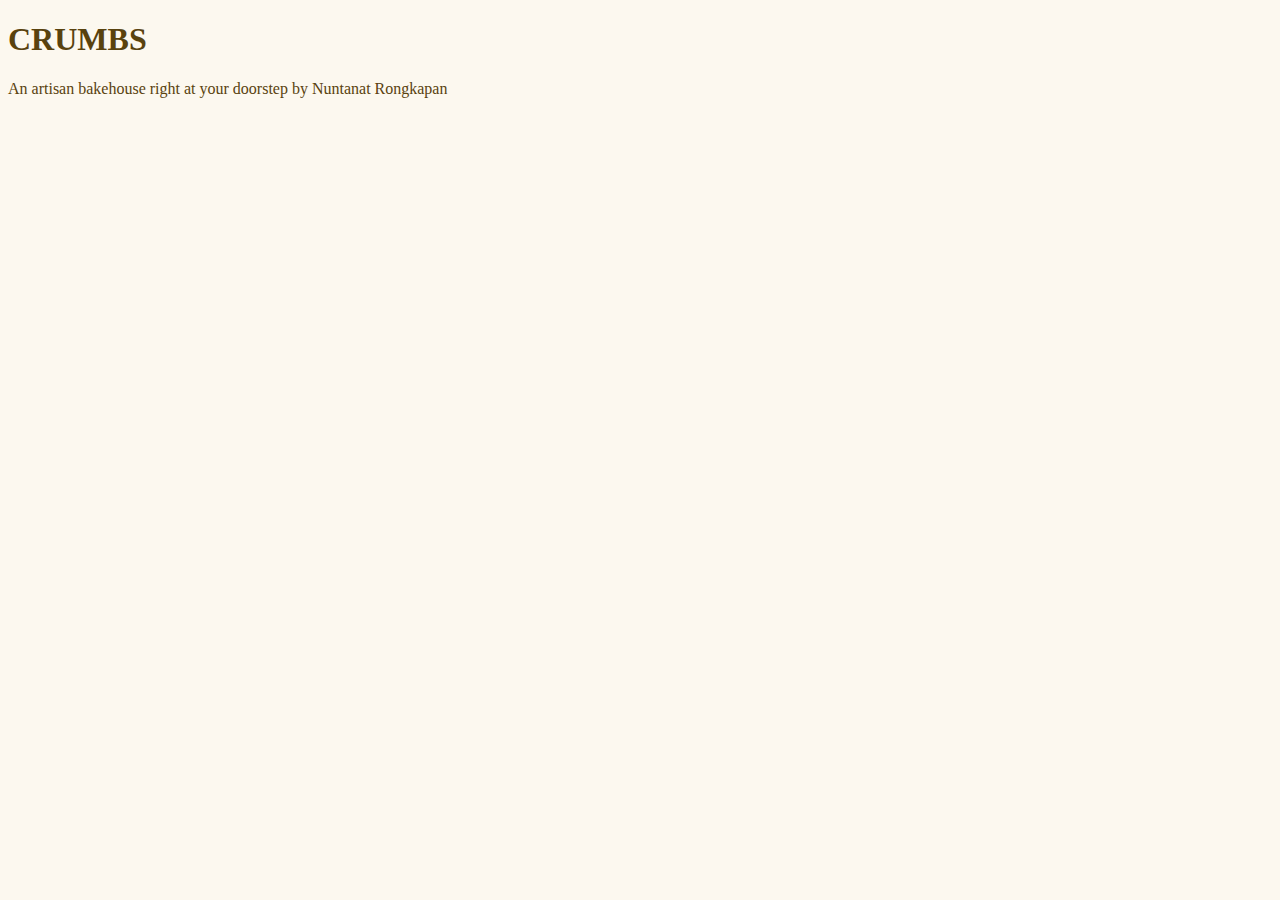
<file: unit_1/index.html>
<!DOCTYPE html>
<html>
	<head>
		<title>CRUMBS :: Artisan Bakehouse</title>
		<link rel="stylesheet" type="text/css" href="css/style.css">
	</head>
	
	<body>
		<h1>CRUMBS</h1>

		<p>An artisan bakehouse right at your doorstep by Nuntanat Rongkapan</p>

	</body>
</html>
</file>
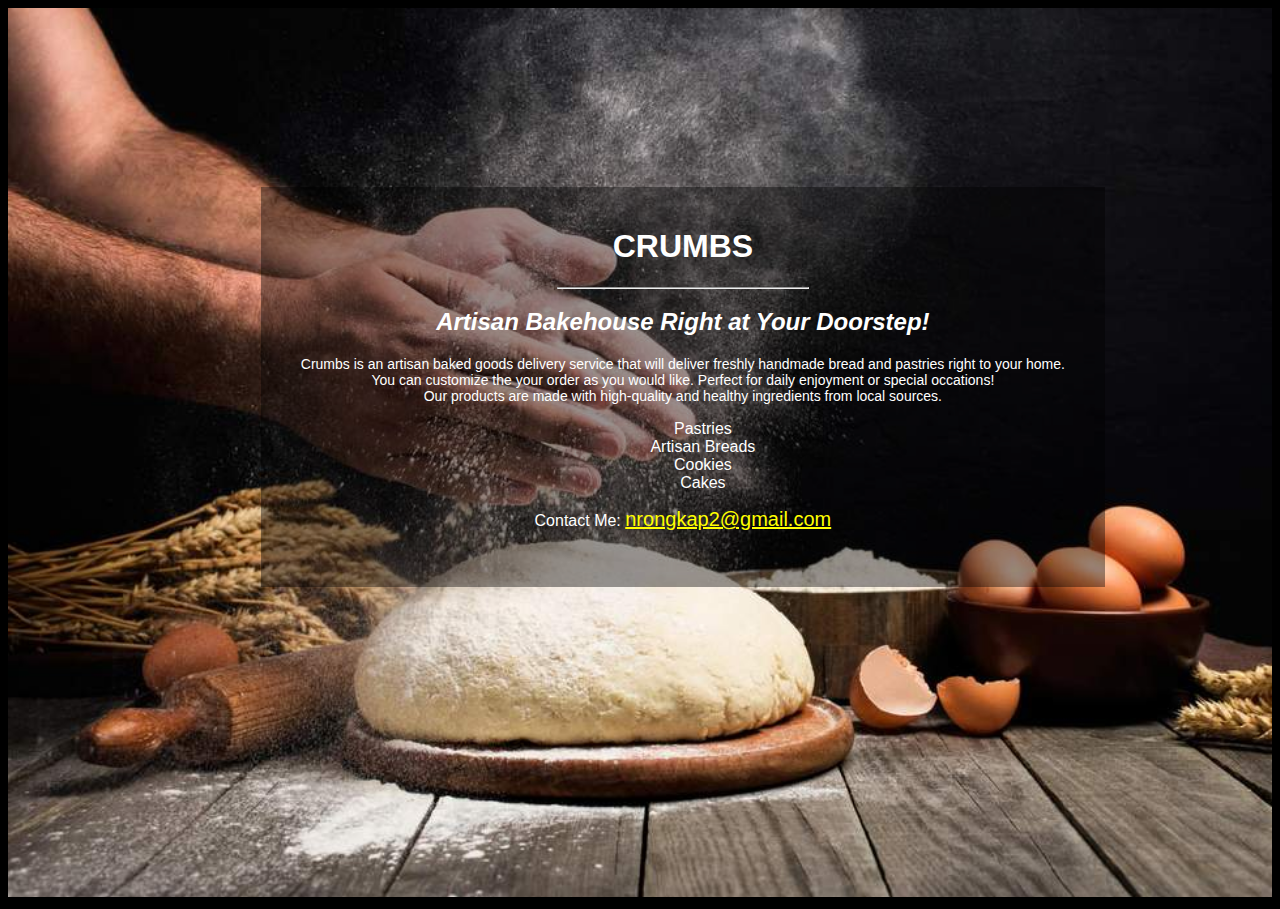
<file: unit_3/index.html>
<!DOCTYPE html>
<html>
	<head>
		<title>CRUMBS :: Artisan Bakehouse</title>
		<link rel="stylesheet" type="text/css" href="css/style.css">
	</head>
	
	<body>

		<div class="container">
			<img src="images/bread-flour.jpg" alt="Hands with Flour and Bread Dough" style="width: 100%">
			<div class="textbox">
				<h1>CRUMBS</h1>
				<hr>
				<h2 id="slogan">Artisan Bakehouse Right at Your Doorstep!</h2>

				<p id="about">Crumbs is an artisan baked goods delivery service that will deliver freshly handmade bread and pastries right to your home. <br> You can customize the your order as you would like. Perfect for daily enjoyment or special occations! <br> Our products are made with high-quality and healthy ingredients from local sources.</p>

				<ul>
					<li>Pastries</li>
					<li>Artisan Breads</li>
					<li>Cookies</li>
					<li>Cakes</li>
				</ul>

				<p>Contact Me: <a id="popup-link" href="mailto:nrongkap2@gmail.com">nrongkap2@gmail.com</a> </p>
			</div>
		</div>

	</body>
</html>
</file>
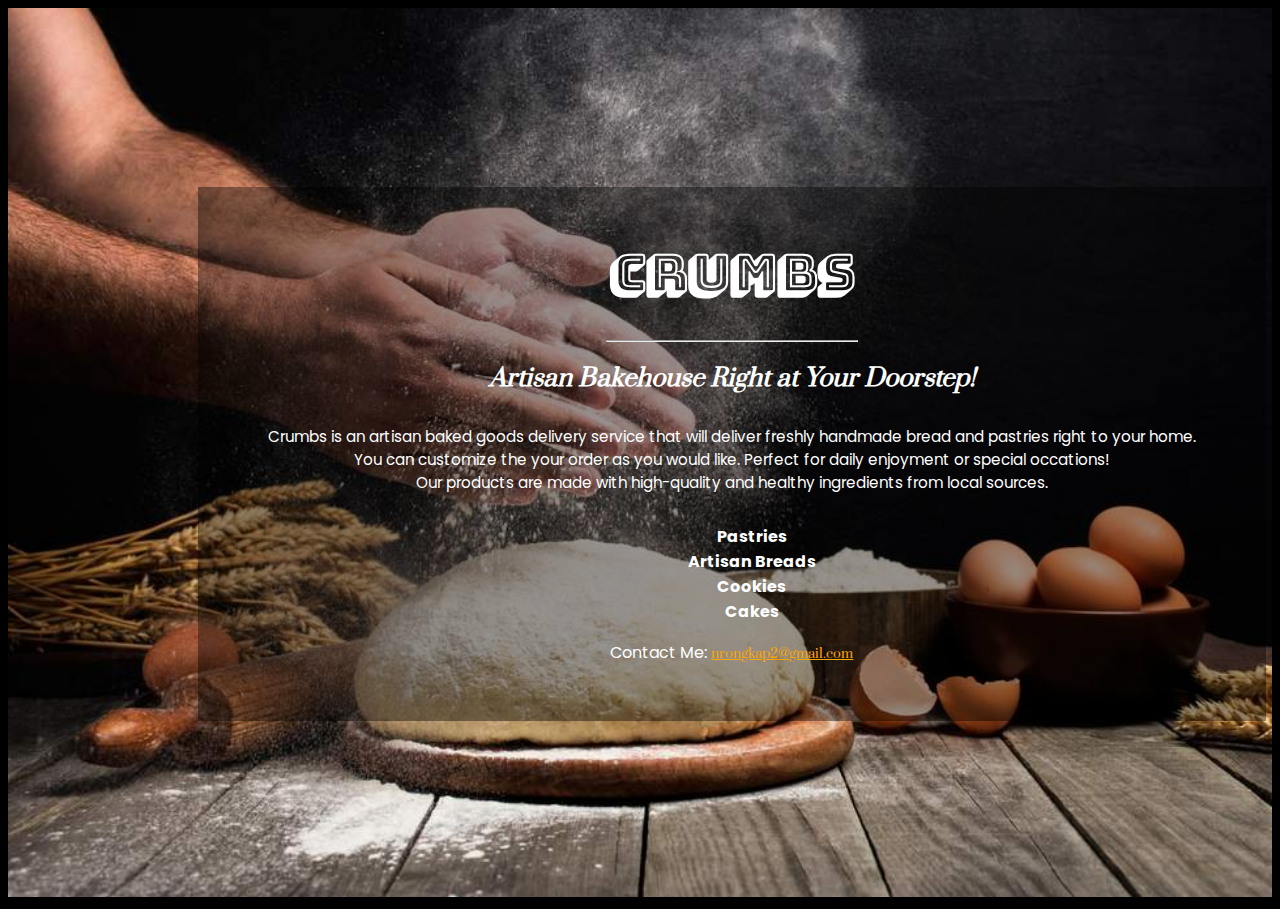
<file: unit_4/index.html>
<!DOCTYPE html>
<html>
	<head>
		<title>CRUMBS :: Artisan Bakehouse</title>
		<link rel="stylesheet" type="text/css" href="css/style.css">
	</head>
	
	<body>

		<div class="container">
			<img src="images/bread-flour.jpg" alt="Hands with Flour and Bread Dough" 
			style="width: 100%">
			<div class="textbox">
				<h1>CRUMBS</h1>
				<hr>
				<h2 id="slogan">Artisan Bakehouse Right at Your Doorstep!</h2>

				<p id="about">Crumbs is an artisan baked goods delivery service that will deliver freshly handmade bread and pastries right to your home. <br> You can customize the your order as you would like. Perfect for daily enjoyment or special occations! <br> Our products are made with high-quality and healthy ingredients from local sources.</p>

				<ul>
					<li>Pastries</li>
					<li>Artisan Breads</li>
					<li>Cookies</li>
					<li>Cakes</li>
				</ul>

				<p>Contact Me: <a id="popup-link" href="mailto:nrongkap2@gmail.com">nrongkap2@gmail.com</a> </p>
			</div>
		</div>

	</body>
</html>
</file>
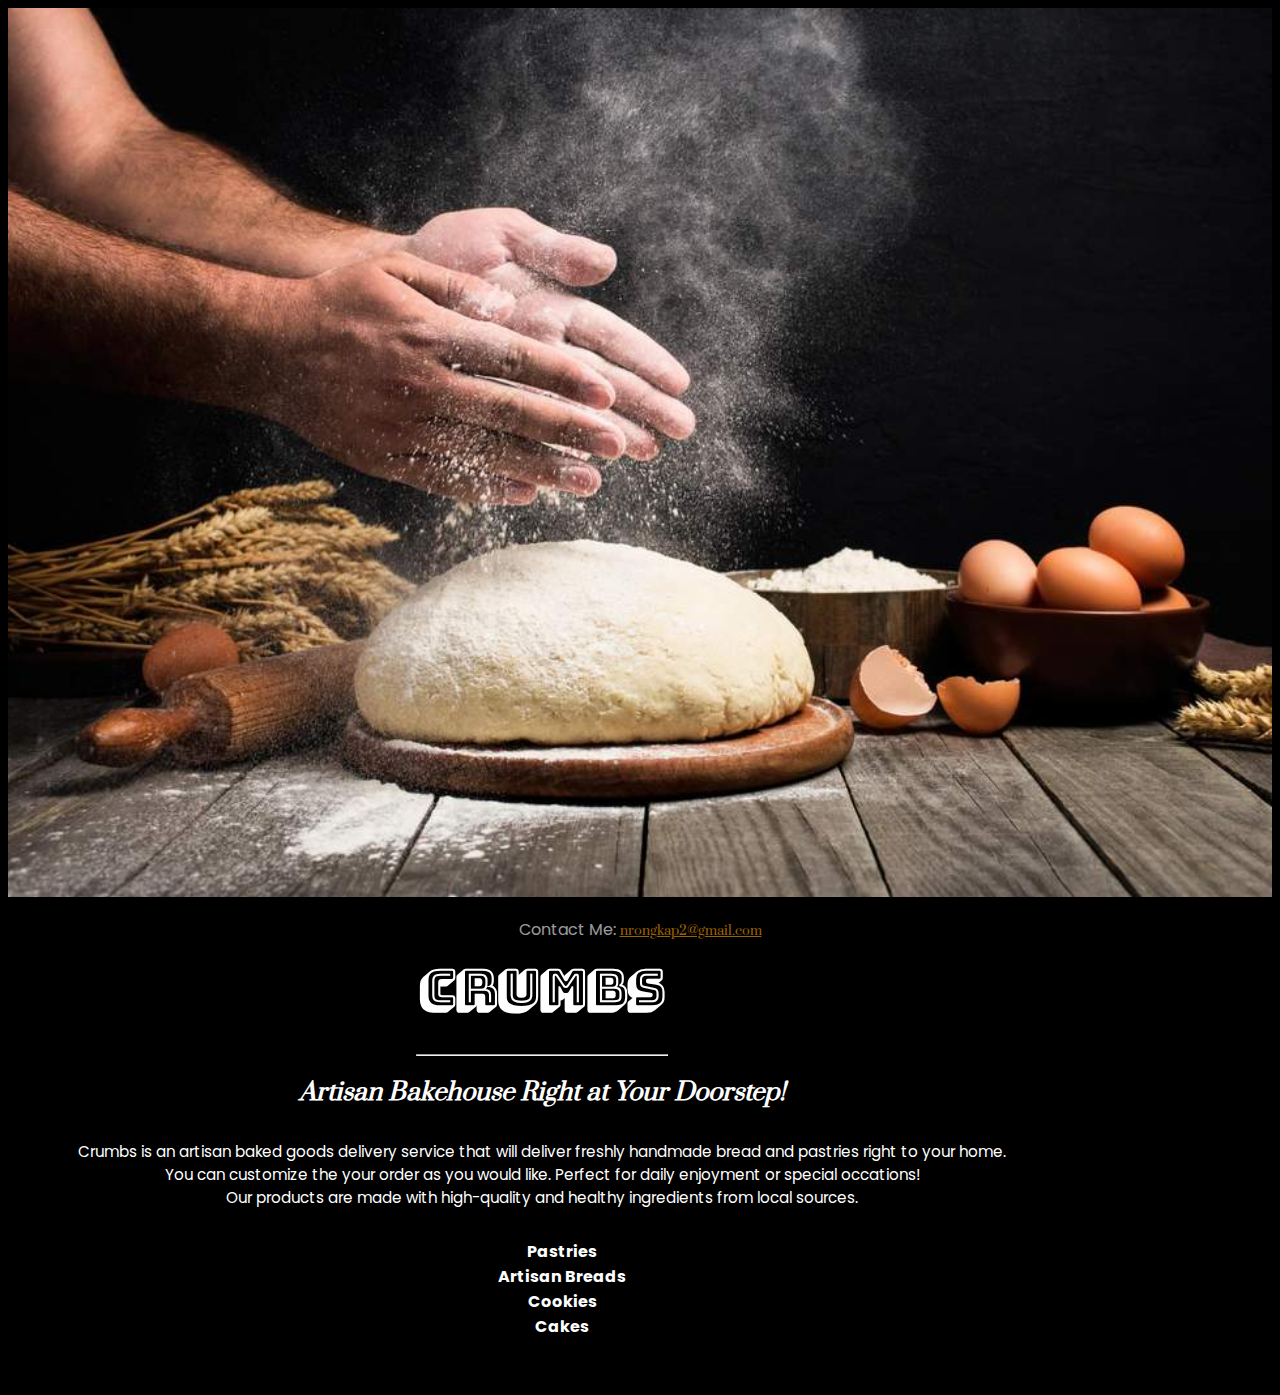
<file: unit_5/index.html>
<!DOCTYPE html>
<html>
	<head>
		<title>CRUMBS :: Artisan Bakehouse</title>
		<link rel="stylesheet" type="text/css" href="css/style.css">
	</head>
	
	<body>

		<div class="container">
			<img src="images/bread-flour.jpg" alt="Hands with Flour and Bread Dough" 
			style="width: 100%">
			<div class="textbox">
				<h1>CRUMBS</h1>
				<hr>
				<h2 id="slogan">Artisan Bakehouse Right at Your Doorstep!</h2>

				<p id="about">Crumbs is an artisan baked goods delivery service that will deliver freshly handmade bread and pastries right to your home. <br> You can customize the your order as you would like. Perfect for daily enjoyment or special occations! <br> Our products are made with high-quality and healthy ingredients from local sources.</p>

				<ul>
					<li>Pastries</li>
					<li>Artisan Breads</li>
					<li>Cookies</li>
					<li>Cakes</li>
				</ul>
			</div>
			<footer>
				<p>Contact Me: <a id="popup-link" href="mailto:nrongkap2@gmail.com">nrongkap2@gmail.com</a> </p>
			</footer>
				
			
		</div>

	</body>
</html>
</file>
<file: unit_1/css/style.css>
body {
	background-color: #fcf8ef;
}

h1, p {
	color: #59420e;
}
</file>
<file: unit_3/css/style.css>
body {
	background: #000;
	background-size: cover;
	font-family: Helvetica;
	color: #fff;
	text-align: center;
}

.container {
	position: relative;
}

.textbox {
	position: absolute;
	top: 20%;
	left: 20%;
	padding: 40px;
	padding-top: 20px;
	background: rgba(0,0,0,0.4);
}


h1 {
	color: white;
	font-family: Helvetica;
	font-weight: bold;
}

hr {
	width: 250px;
}

#slogan {
	font-style: italic;
}

#about {
	font-size: 14px;
	text-transform: thin;
}

#popup-link {
	color: yellow;

}

ul {
	list-style-type: none;
}

a {
	font-family: Helvetica;
	color: rgba(250,250,250,0.5);
	font-size: 20px;
}
</file>
<file: unit_4/css/style.css>
@import url('https://fonts.googleapis.com/css?family=Bungee+Shade|Poppins|Prata');

body {
	background: #000;
	background-size: cover;
	font-family: Helvetica;
	color: #fff;
	text-align: center;
}

p {
	font-family: Poppins, sans-serif;
}

.container {
	position: relative;
}

.textbox {
	position: absolute;
	top: 20%;
	left: 15%;
	padding: 40px;
	padding-top: 20px;
	background: rgba(0,0,0,0.4);
}


h1 {
	font-family: 'Bungee Shade', cursive;
	color: white;
	font-size: 50px;
	
}

hr {
	width: 250px;
}

#slogan {
	font-style: italic;
	font-family: 'Prata', sans-serif;
}

#about {
	font-size: 0.95em;
	text-transform: thin;
	font-family: 'Poppins', sans-serif;
	margin: 2em;
}

#popup-link {
	color: orange;
	font-size: 0.8em;

}

ul {
	list-style-type: none;
	font-family: 'Poppins', sans-serif;
	font-weight: bold;
}

a {
	font-family: Prata, serif;
	color: rgba(250,250,250,0.5);
	font-size: 20px;
}
</file>
<file: unit_5/css/style.css>
@import url('https://fonts.googleapis.com/css?family=Bungee+Shade|Poppins|Prata');

body {
	background: #000;
	background-size: cover;
	font-family: Helvetica;
	color: #fff;
	text-align: center;
}

p {
	font-family: Poppins, sans-serif;
}

.container {
	position: relative;
}

.textbox {
	position: absolute;
	/*top: 20%;*/
	/*left: 15%;*/
	margin: 0 auto;
	padding: 40px;
	padding-top: 20px;
	background: rgba(0,0,0,0.4);
}


h1 {
	font-family: 'Bungee Shade', cursive;
	color: white;
	font-size: 50px;
	
}

hr {
	width: 250px;
}

#slogan {
	font-style: italic;
	font-family: 'Prata', sans-serif;
}

#about {
	font-size: 0.95em;
	text-transform: thin;
	font-family: 'Poppins', sans-serif;
	margin: 2em;
}

#popup-link {
	color: orange;
	font-size: 0.8em;

}

ul {
	list-style-type: none;
	font-family: 'Poppins', sans-serif;
	font-weight: bold;
}

a {
	font-family: Prata, serif;
	color: rgba(250,250,250,0.5);
	font-size: 20px;
}
</file>
